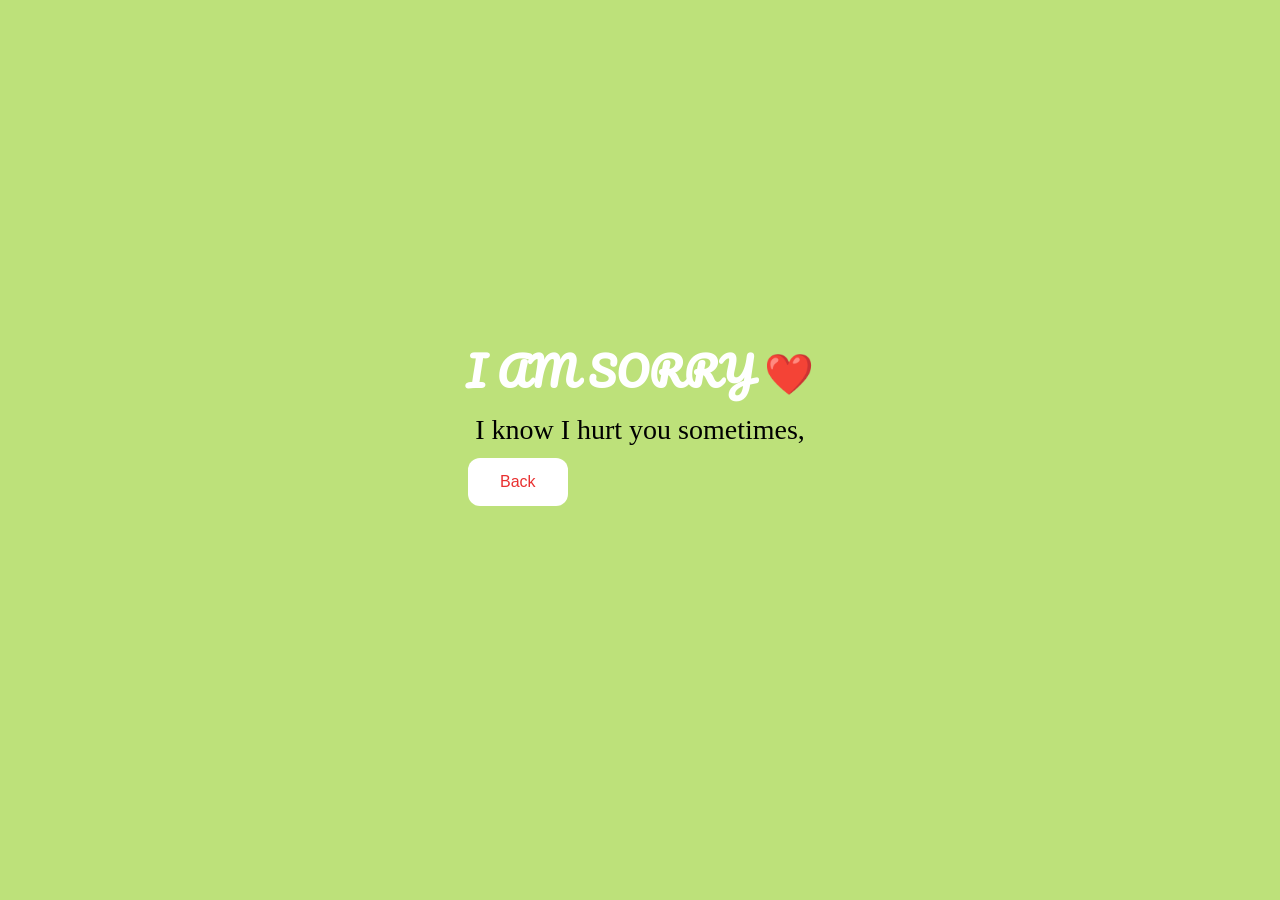
<file: read.html>
<!DOCTYPE html>
<html>
<head>
    <link rel="stylesheet" href="./styles.css">
</head>

<body>

<div class="container">

    <h1 class="header_text">I AM SORRY ❤️</h1>

<p id="text" class="love_text"></p>

    <button class="btn" onclick="goBack()">Back</button>

</div>

<script>
const messages = [
    "I know I hurt you sometimes, but you are really special to me 🥺❤️",
    "I never want to see you sad, I genuinely care about you a lot 🥺",
    "I promise to keep you the happiest always, you mean everything to me 🫶🏻",
    "ILOVEYOU MERI MANNU 🧿🫀"
];

let i = 0;
let j = 0;

function typeText() {
    const textBox = document.getElementById("text");

    if (i < messages.length) {
        if (j < messages[i].length) {
            textBox.innerHTML += messages[i][j];
            j++;
            setTimeout(typeText, 40);
        } else {
            textBox.innerHTML += "<br><br>";
            i++;
            j = 0;
            setTimeout(typeText, 500);
        }
    }
}

typeText();

function goBack() {
    window.location.href = "yes.html";
}
</script>

</body>
</html>
</file>
<file: styles.css>
@import url('https://fonts.googleapis.com/css2?family=Pacifico&display=swap');
body {
    display: flex;
    justify-content: center;
    align-items: center;
    height: 90vh;
    background-color: rgb(189, 225, 122);
}

#noButton {
    position: absolute;
    margin-left: 150px;
    transition: 0.5s;
}

#yesButton {
    position: absolute;
    margin-right: 150px;
}

.header_text {
    font-family: 'Pacifico', cursive;
    font-size: 40px;
    font-weight: bold;
    color: rgb(255, 255, 255);
    text-align: center;
    margin-top: 20px;
    margin-bottom: 0;
}

.buttons {
    display: flex;
    flex-direction: row;
    justify-content: center;
    align-items: center;
    margin-top: 20px;
    margin-left: 20px;
}

.btn {
    background-color: #ffffff;
    color: rgb(233, 48, 48);
    padding: 15px 32px;
    text-align: center;
    display: inline-block;
    font-size: 16px;
    margin: 4px 2px;
    cursor: pointer;
    border: none;
    border-radius: 12px;
    transition: background-color 0.3s ease;
}

.gif_container {
    display: flex;
    justify-content: center;
    align-items: center;
}
.love_text {
    font-size: 28px;
    line-height: 1.7;
    color: black;
    text-align: center;
    max-width: 600px;
    margin: auto;
}
@media only screen and (max-width: 320px) and (max-height: 568px) {
    body {
        height: 100vh;
    }

    .header_text {
        font-size: 20px;
    }

    img {
        height: 60vh;
    }

    .btn {
        padding: 10px 18px;
        font-size: 12px;
    }
}

@media only screen and (max-width: 414px) and (max-height: 736px) {
    body {
        height: 90vh;
    }

    .header_text {
        font-size: 28px;
    }

    img {
        height: 60vh;
    }

    .btn {
        padding: 15px 25px;
        font-size: 14px;
    }
}
</file>
